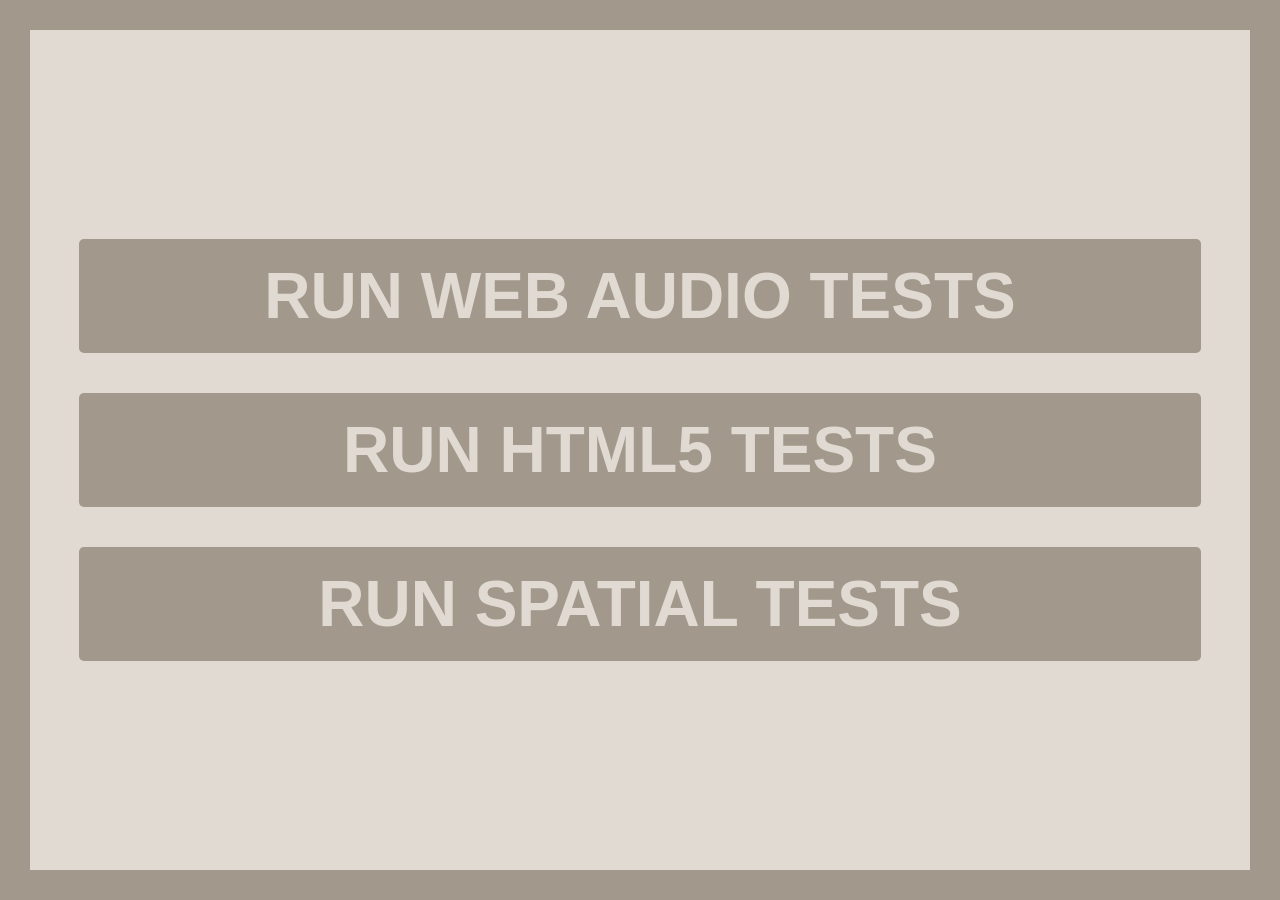
<file: howler-Javascript/tests/index.html>
<!doctype html>
<html lang="en">
<head>
  <meta charset="utf-8">
  <title>Howler.js Tests</title>
  <link rel="stylesheet" href="./css/styles.css">
</head>
<body>
  <div id="container">
    <button class="button" id="webaudio">RUN WEB AUDIO TESTS</button>
    <button class="button" id="html5">RUN HTML5 TESTS</button>
    <button class="button" id="spatial">RUN SPATIAL TESTS</button>
  </div>

  <script>
    document.getElementById('webaudio').onclick = function() {
      window.location = 'core.webaudio.html';
    };

    document.getElementById('html5').onclick = function() {
      window.location = 'core.html5audio.html';
    };

    document.getElementById('spatial').onclick = function() {
      window.location = 'spatial.html';
    };
  </script>
</body>
</html>
</file>
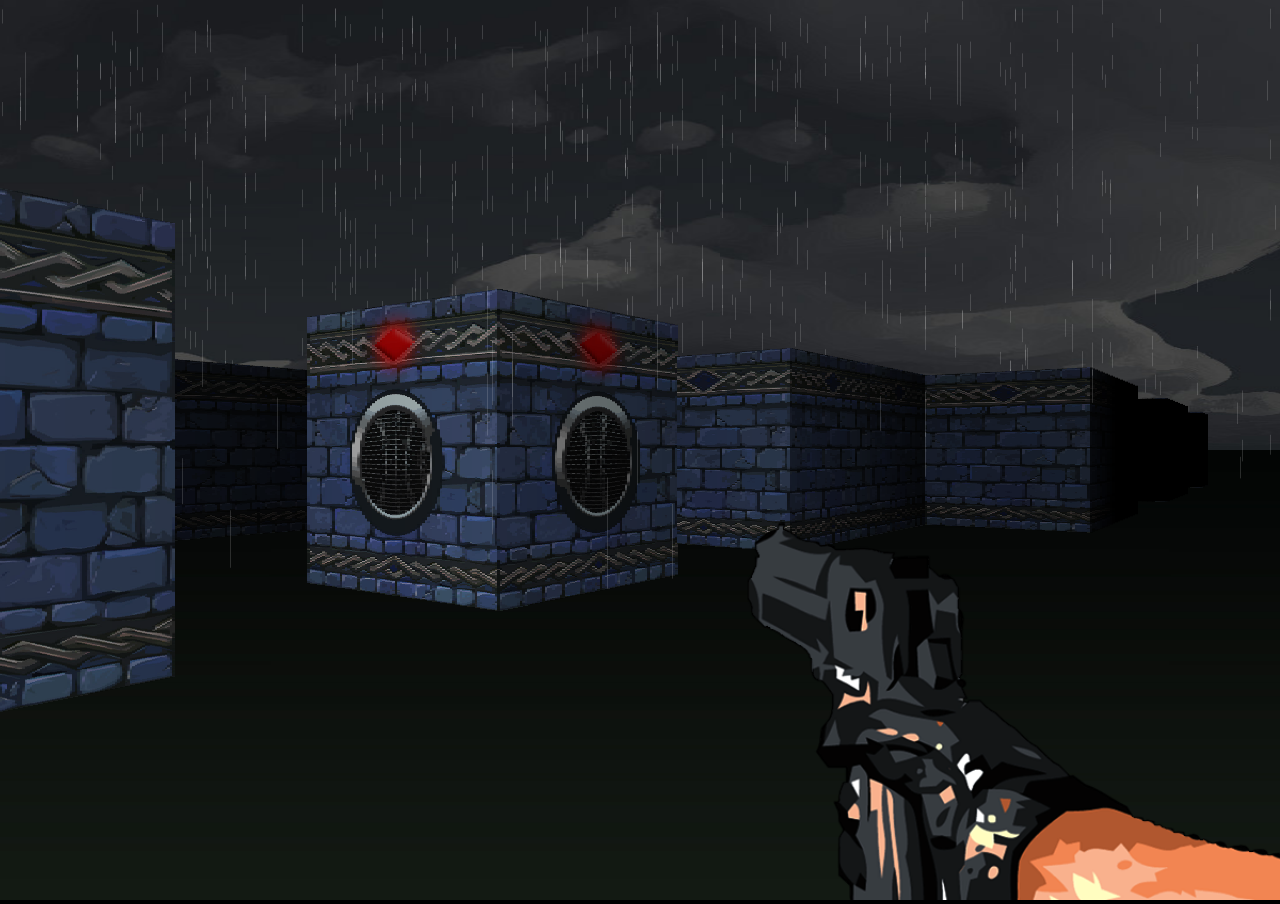
<file: howler-Javascript/examples/3d/index.html>
<!doctype html>
<html lang="en">
<head>
  <meta charset="utf-8">
  <meta name="viewport" content="user-scalable=no">
  <title>Howler.js 3D Spatial Audio</title>
  <link rel="stylesheet" href="./styles.css">
</head>
<body>
  <!-- Game Canvas -->
  <canvas id="canvas" width="1" height="1">

  <!-- Scripts -->
  <script src="../../src/howler.core.js"></script>
  <script src="../../src/plugins/howler.spatial.js"></script>
  <script src="./js/sound.js"></script>
  <script src="./js/player.js"></script>
  <script src="./js/controls.js"></script>
  <script src="./js/texture.js"></script>
  <script src="./js/map.js"></script>
  <script src="./js/camera.js"></script>
  <script src="./js/game.js"></script>
</body>
</html>
</file>
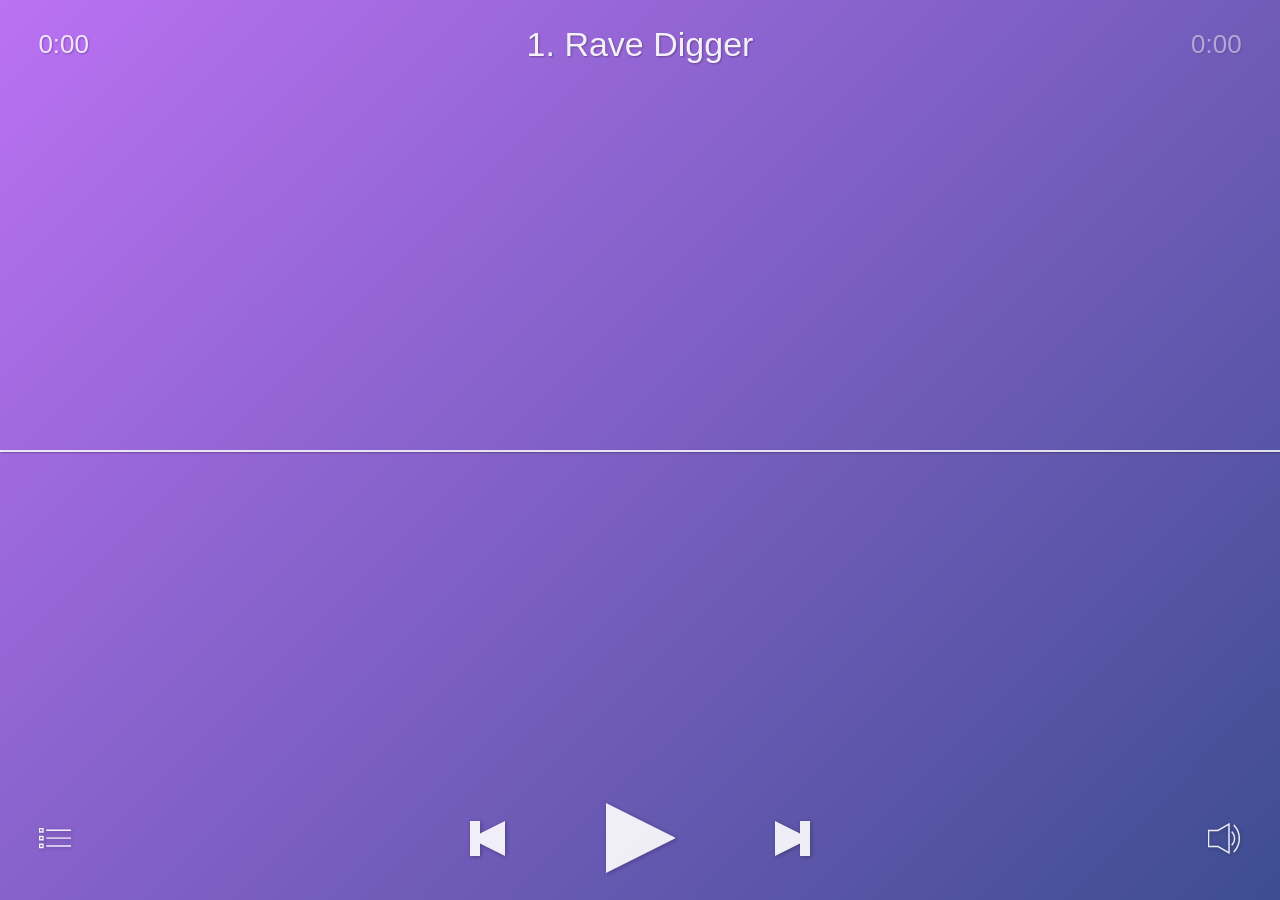
<file: howler-Javascript/examples/player/index.html>
<!doctype html>
<html lang="en">
<head>
  <meta charset="utf-8">
  <meta name="viewport" content="user-scalable=no">
  <title>Howler.js Audio Player</title>
  <link rel="stylesheet" href="./styles.css">
</head>
<body>
  <!-- Top Info -->
  <div id="title">
    <span id="track"></span>
    <div id="timer">0:00</div>
    <div id="duration">0:00</div>
  </div>

  <!-- Controls -->
  <div class="controlsOuter">
    <div class="controlsInner">
      <div id="loading"></div>
      <div class="btn" id="playBtn"></div>
      <div class="btn" id="pauseBtn"></div>
      <div class="btn" id="prevBtn"></div>
      <div class="btn" id="nextBtn"></div>
    </div>
    <div class="btn" id="playlistBtn"></div>
    <div class="btn" id="volumeBtn"></div>
  </div>

  <!-- Progress -->
  <div id="waveform"></div>
  <div id="bar"></div>
  <div id="progress"></div>

  <!-- Playlist -->
  <div id="playlist">
    <div id="list"></div>
  </div>

  <!-- Volume -->
  <div id="volume" class="fadeout">
    <div id="barFull" class="bar"></div>
    <div id="barEmpty" class="bar"></div>
    <div id="sliderBtn"></div>
  </div>

  <!-- Scripts -->
  <script src="../../src/howler.core.js"></script>
  <script src="./siriwave.js"></script>
  <script src="./player.js"></script>
</body>
</html>
</file>
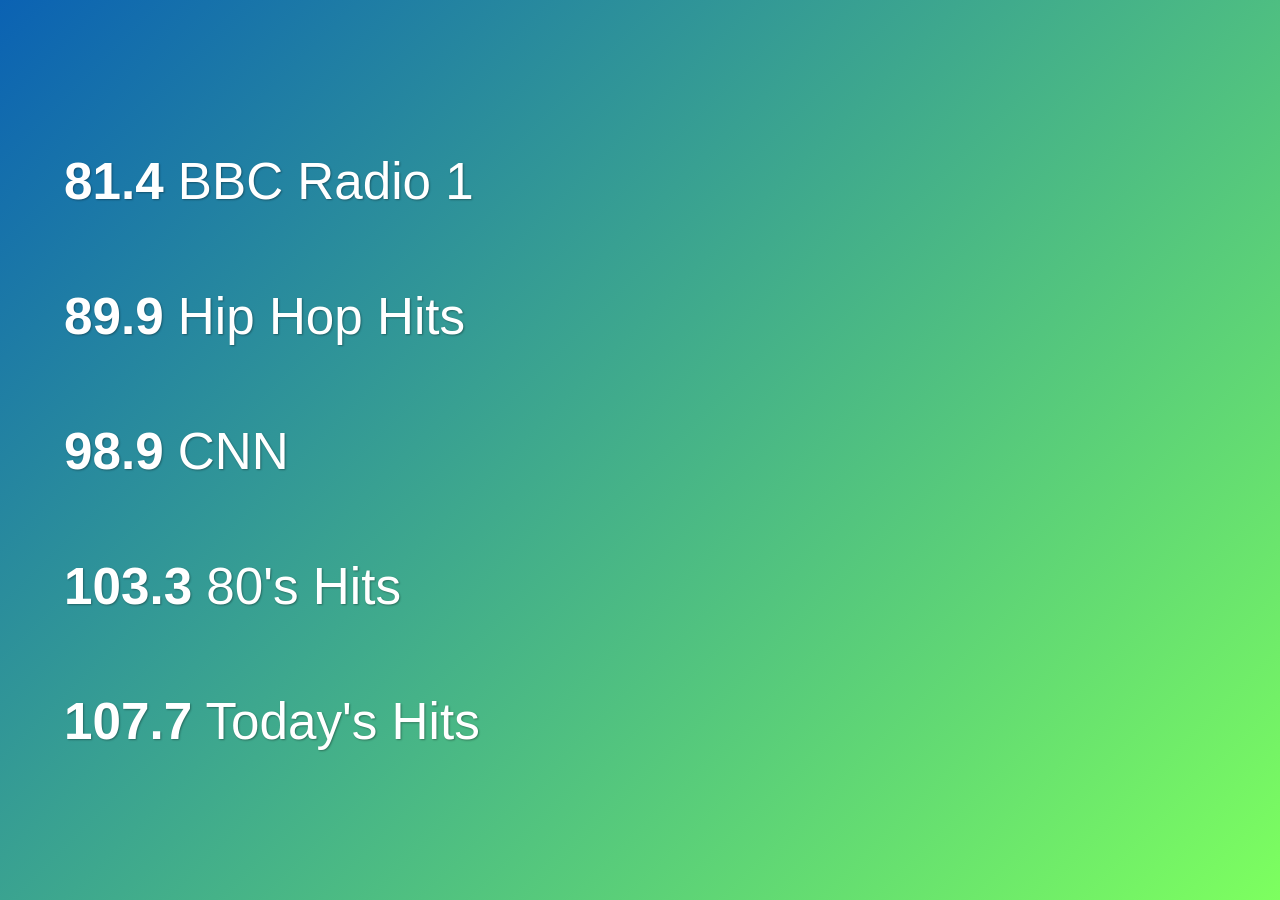
<file: howler-Javascript/examples/radio/index.html>
<!doctype html>
<html lang="en">
<head>
  <meta charset="utf-8">
  <meta name="viewport" content="user-scalable=no">
  <title>Howler.js Radio</title>
  <link rel="stylesheet" href="./styles.css">
</head>
<body>
  <!-- Stations -->
  <div class="padding"></div>
  <div id="station0" class="station">
    <div class="title">
      <div id="title0" class="subtitle"></div>
      <div id="live0" class="live">LIVE</div>
      <div id="playing0" class="playing">
        <div class="rect1"></div>
        <div class="rect2"></div>
        <div class="rect3"></div>
        <div class="rect4"></div>
        <div class="rect5"></div>
      </div>
    </div>
  </div>
  <div id="station1" class="station">
    <div class="title">
      <div id="title1" class="subtitle"></div>
      <div id="live1" class="live">LIVE</div>
      <div id="playing1" class="playing">
        <div class="rect1"></div>
        <div class="rect2"></div>
        <div class="rect3"></div>
        <div class="rect4"></div>
        <div class="rect5"></div>
      </div>
    </div>
  </div>
  <div id="station2" class="station">
    <div class="title">
      <div id="title2" class="subtitle"></div>
      <div id="live2" class="live">LIVE</div>
      <div id="playing2" class="playing">
        <div class="rect1"></div>
        <div class="rect2"></div>
        <div class="rect3"></div>
        <div class="rect4"></div>
        <div class="rect5"></div>
      </div>
    </div>
  </div>
  <div id="station3" class="station">
    <div class="title">
      <div id="title3" class="subtitle"></div>
      <div id="live3" class="live">LIVE</div>
      <div id="playing3" class="playing">
        <div class="rect1"></div>
        <div class="rect2"></div>
        <div class="rect3"></div>
        <div class="rect4"></div>
        <div class="rect5"></div>
      </div>
    </div>
  </div>
  <div id="station4" class="station">
    <div class="title">
      <div id="title4" class="subtitle"></div>
      <div id="live4" class="live">LIVE</div>
      <div id="playing4" class="playing">
        <div class="rect1"></div>
        <div class="rect2"></div>
        <div class="rect3"></div>
        <div class="rect4"></div>
        <div class="rect5"></div>
      </div>
    </div>
  </div>
  <div class="padding"></div>

  <!-- Scripts -->
  <script src="../../src/howler.core.js"></script>
  <script src="./radio.js"></script>
</body>
</html>
</file>
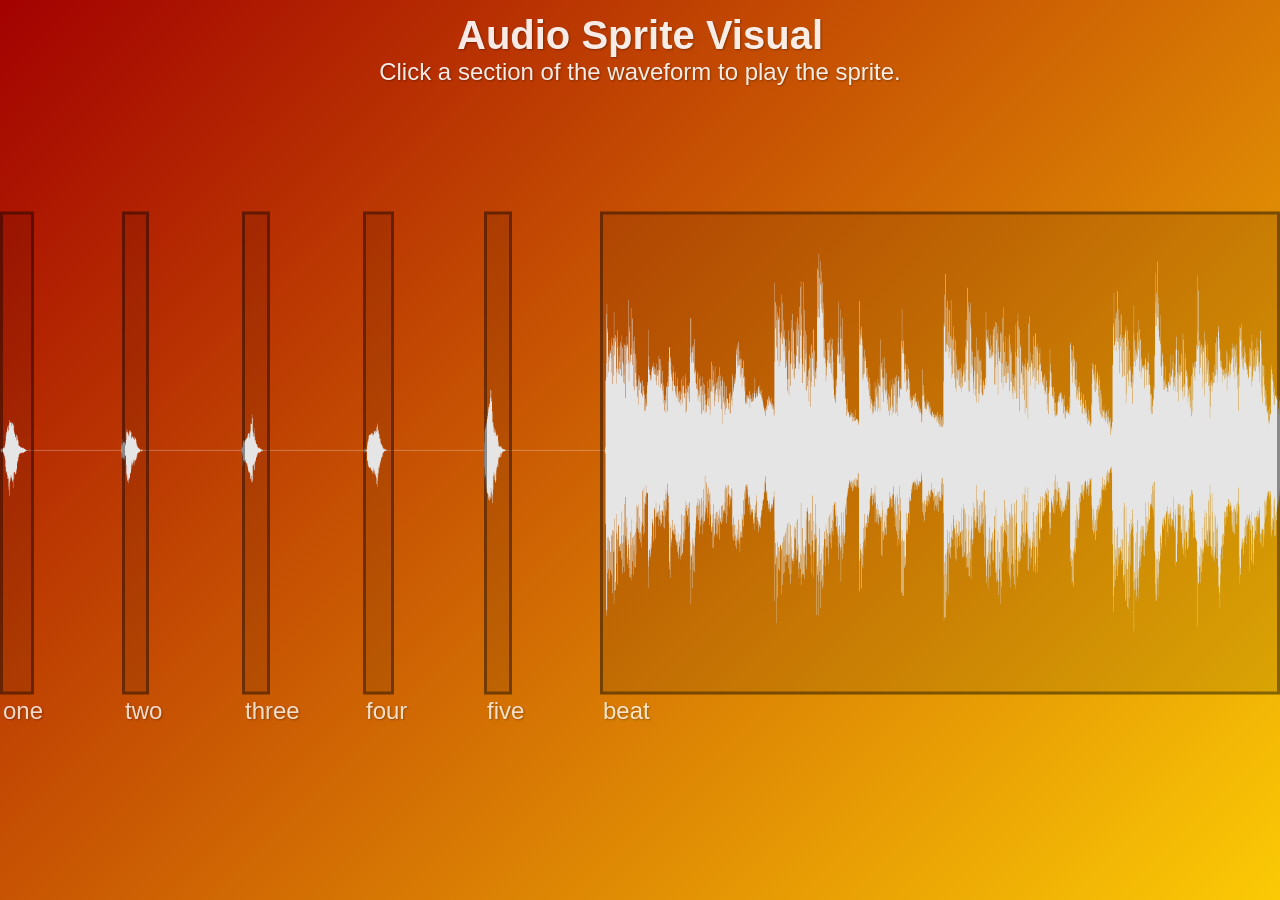
<file: howler-Javascript/examples/sprite/index.html>
<!doctype html>
<html lang="en">
<head>
  <meta charset="utf-8">
  <meta name="viewport" content="user-scalable=no">
  <title>Howler.js Audio Sprite Visual</title>
  <link rel="stylesheet" href="./styles.css">
</head>
<body>
  <!-- Top Info -->
  <div class="instructions">
    <span class="title">Audio Sprite Visual</span><br>
    <span class="description">Click a section of the waveform to play the sprite.</span>
  </div>

  <!-- Waveform -->
  <div id="waveform"></div>

  <!-- Sprite Click Areas -->
  <div class="sprites">
    <div id="sprite0" class="sprite">
      <div class="sprite-label">one</div>
    </div>
    <div id="sprite1" class="sprite">
      <div class="sprite-label">two</div>
    </div>
    <div id="sprite2" class="sprite">
      <div class="sprite-label">three</div>
    </div>
    <div id="sprite3" class="sprite">
      <div class="sprite-label">four</div>
    </div>
    <div id="sprite4" class="sprite">
      <div class="sprite-label">five</div>
    </div>
    <div id="sprite5" class="sprite">
      <div class="sprite-label">beat</div>
    </div>
  </div>

  <!-- Scripts -->
  <script src="../../src/howler.core.js"></script>
  <script src="./sprite.js"></script>
</body>
</html>
</file>
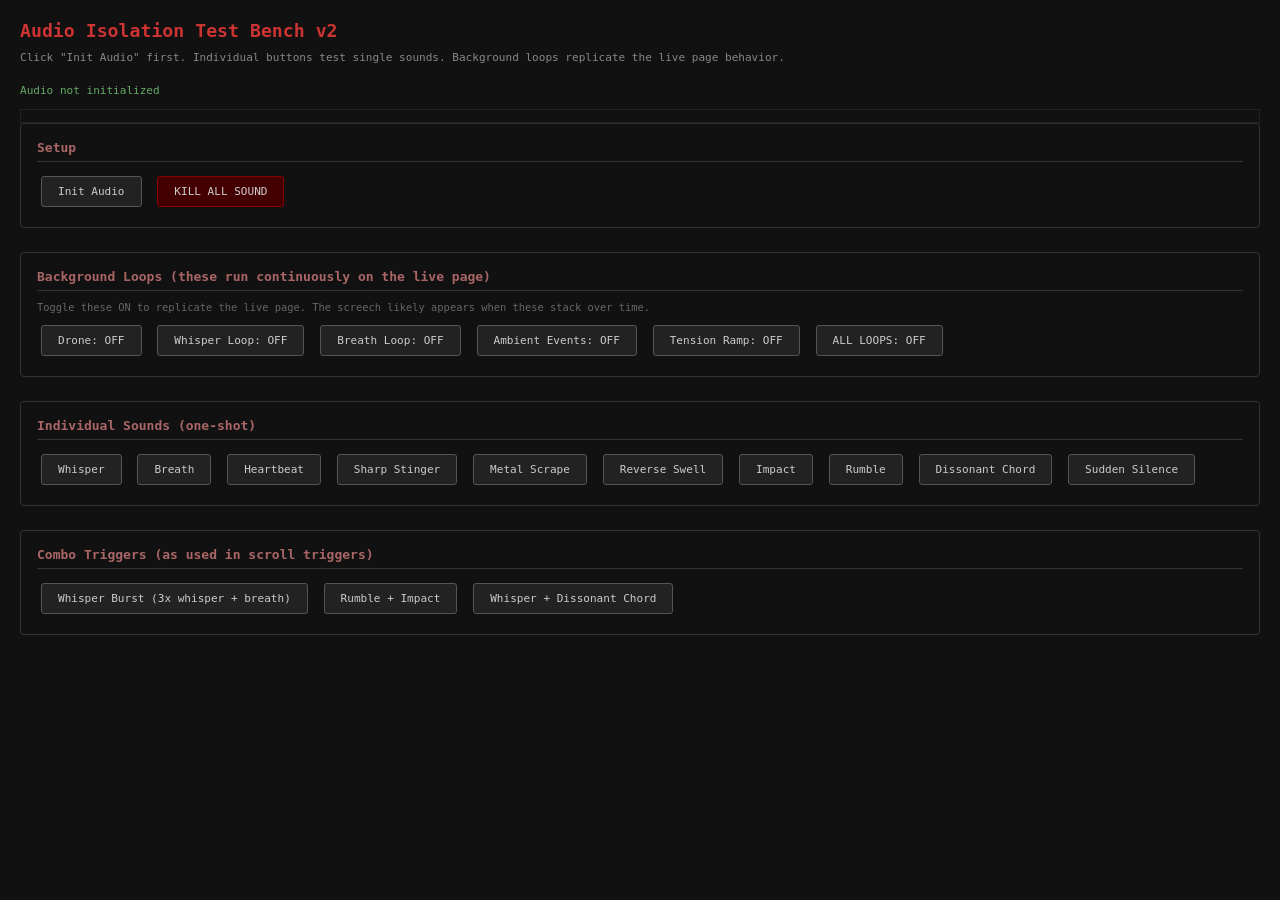
<file: Temp-TBSHT/audio-test.html>
<!DOCTYPE html>
<html lang="en">
<head>
<meta charset="UTF-8">
<meta name="viewport" content="width=device-width, initial-scale=1.0">
<title>Audio Isolation Test</title>
<style>
* { margin: 0; padding: 0; box-sizing: border-box; }
body { background: #111; color: #ddd; font-family: monospace; padding: 20px; }
h1 { color: #c33; margin-bottom: 10px; font-size: 1.4em; }
p.info { color: #888; margin-bottom: 20px; font-size: 0.85em; }
.section { margin-bottom: 24px; border: 1px solid #333; padding: 16px; border-radius: 4px; }
.section h2 { color: #a66; font-size: 1em; margin-bottom: 10px; border-bottom: 1px solid #333; padding-bottom: 6px; }
.section p.note { color: #666; font-size: 0.8em; margin-bottom: 8px; }
button {
  background: #222; color: #ccc; border: 1px solid #555; padding: 8px 16px;
  margin: 4px; cursor: pointer; border-radius: 3px; font-family: monospace; font-size: 0.85em;
}
button:hover { background: #333; border-color: #888; }
button:active { background: #444; }
button.stop { background: #400; border-color: #800; }
button.stop:hover { background: #600; }
button.active-loop { background: #040; border-color: #0a0; color: #0f0; }
#status { color: #6a6; margin-top: 12px; font-size: 0.85em; min-height: 1.2em; }
#event-log { margin-top: 12px; color: #888; font-size: 0.75em; max-height: 120px; overflow-y: auto; border: 1px solid #222; padding: 6px; }
</style>
</head>
<body>

<h1>Audio Isolation Test Bench v2</h1>
<p class="info">Click "Init Audio" first. Individual buttons test single sounds. Background loops replicate the live page behavior.</p>
<div id="status">Audio not initialized</div>
<div id="event-log"></div>

<div class="section">
  <h2>Setup</h2>
  <button onclick="initAudio()">Init Audio</button>
  <button class="stop" onclick="killAll()">KILL ALL SOUND</button>
</div>

<div class="section">
  <h2>Background Loops (these run continuously on the live page)</h2>
  <p class="note">Toggle these ON to replicate the live page. The screech likely appears when these stack over time.</p>
  <button id="btn-drone" onclick="toggleDrone()">Drone: OFF</button>
  <button id="btn-whisper-loop" onclick="toggleWhisperLoop()">Whisper Loop: OFF</button>
  <button id="btn-breath-loop" onclick="toggleBreathLoop()">Breath Loop: OFF</button>
  <button id="btn-ambient-loop" onclick="toggleAmbientLoop()">Ambient Events: OFF</button>
  <button id="btn-tension" onclick="toggleTension()">Tension Ramp: OFF</button>
  <button id="btn-all-loops" onclick="toggleAllLoops()">ALL LOOPS: OFF</button>
</div>

<div class="section">
  <h2>Individual Sounds (one-shot)</h2>
  <button onclick="testWhisper()">Whisper</button>
  <button onclick="testBreath()">Breath</button>
  <button onclick="testHeartbeat()">Heartbeat</button>
  <button onclick="testSharpTone()">Sharp Stinger</button>
  <button onclick="testMetalScrape()">Metal Scrape</button>
  <button onclick="testReverseSwell()">Reverse Swell</button>
  <button onclick="testImpact()">Impact</button>
  <button onclick="testRumble()">Rumble</button>
  <button onclick="testDissonantChord()">Dissonant Chord</button>
  <button onclick="testSuddenSilence()">Sudden Silence</button>
</div>

<div class="section">
  <h2>Combo Triggers (as used in scroll triggers)</h2>
  <button onclick="testWhisperBurst()">Whisper Burst (3x whisper + breath)</button>
  <button onclick="testRumbleCombo()">Rumble + Impact</button>
  <button onclick="testBleedCombo()">Whisper + Dissonant Chord</button>
</div>

<script>
'use strict';

var ctx = null;
var master = null;
var limiter = null;
var activeNodes = [];

// Loop states
var droneActive = false;
var whisperLoopActive = false;
var breathLoopActive = false;
var ambientLoopActive = false;
var tensionActive = false;
var allLoopsOn = false;
var droneGainNode = null;
var tension = 0;

function log(msg) {
  document.getElementById('status').textContent = msg;
}

function logEvent(msg) {
  var el = document.getElementById('event-log');
  var time = new Date().toLocaleTimeString();
  el.innerHTML = '<div>[' + time + '] ' + msg + '</div>' + el.innerHTML;
  if (el.children.length > 50) el.removeChild(el.lastChild);
}

function initAudio() {
  if (ctx) { log('Already initialized'); return; }
  ctx = new (window.AudioContext || window.webkitAudioContext)();

  limiter = ctx.createDynamicsCompressor();
  limiter.threshold.value = -6;
  limiter.knee.value = 3;
  limiter.ratio.value = 20;
  limiter.attack.value = 0.001;
  limiter.release.value = 0.1;
  limiter.connect(ctx.destination);

  master = ctx.createGain();
  master.gain.value = 0.30;
  master.connect(limiter);

  // Pre-generate noise buffers
  var noiseLen = Math.floor(ctx.sampleRate * 4);
  window._noiseBuf = ctx.createBuffer(1, noiseLen, ctx.sampleRate);
  var nd = window._noiseBuf.getChannelData(0);
  for (var i = 0; i < noiseLen; i++) nd[i] = Math.random() * 2 - 1;

  var longLen = Math.floor(ctx.sampleRate * 7);
  window._longNoiseBuf = ctx.createBuffer(1, longLen, ctx.sampleRate);
  var lnd = window._longNoiseBuf.getChannelData(0);
  for (var i = 0; i < longLen; i++) lnd[i] = Math.random() * 2 - 1;

  // Reverb (matches horror-effects.js exactly)
  window._reverbNode = ctx.createGain();
  window._reverbNode.gain.value = 0.25;

  var delayL = ctx.createDelay(); delayL.delayTime.value = 0.55;
  var delayR = ctx.createDelay(); delayR.delayTime.value = 0.79;
  var fbL = ctx.createGain(); fbL.gain.value = 0.30;
  var fbR = ctx.createGain(); fbR.gain.value = 0.25;

  var damp = ctx.createBiquadFilter();
  damp.type = 'lowpass'; damp.frequency.value = 2500;
  var hpf = ctx.createBiquadFilter();
  hpf.type = 'highpass'; hpf.frequency.value = 200;

  window._reverbNode.connect(hpf);
  hpf.connect(damp);
  damp.connect(delayL);
  damp.connect(delayR);
  delayL.connect(fbL); fbL.connect(delayR);
  delayR.connect(fbR); fbR.connect(delayL);

  var panL = ctx.createStereoPanner(); panL.pan.value = -0.8;
  var panR = ctx.createStereoPanner(); panR.pan.value = 0.8;
  delayL.connect(panL); panL.connect(master);
  delayR.connect(panR); panR.connect(master);

  if (ctx.state === 'suspended') ctx.resume();
  log('Audio initialized. Toggle background loops to replicate live page.');
}

function killAll() {
  if (!ctx) return;
  activeNodes.forEach(function(n) { try { n.stop(0); } catch(e) {} });
  activeNodes = [];
  master.gain.cancelScheduledValues(ctx.currentTime);
  master.gain.setValueAtTime(0, ctx.currentTime);

  droneActive = false;
  whisperLoopActive = false;
  breathLoopActive = false;
  ambientLoopActive = false;
  tensionActive = false;
  allLoopsOn = false;
  droneGainNode = null;
  tension = 0;

  updateButtons();

  setTimeout(function() {
    if (master) master.gain.setValueAtTime(0.30, ctx.currentTime);
  }, 100);
  log('ALL SOUND KILLED');
  logEvent('KILL ALL');
}

function updateButtons() {
  setBtnState('btn-drone', droneActive);
  setBtnState('btn-whisper-loop', whisperLoopActive);
  setBtnState('btn-breath-loop', breathLoopActive);
  setBtnState('btn-ambient-loop', ambientLoopActive);
  setBtnState('btn-tension', tensionActive);
  setBtnState('btn-all-loops', allLoopsOn);
}

function setBtnState(id, on) {
  var btn = document.getElementById(id);
  var label = btn.textContent.split(':')[0];
  btn.textContent = label + ': ' + (on ? 'ON' : 'OFF');
  if (on) btn.classList.add('active-loop');
  else btn.classList.remove('active-loop');
}

// ===== BACKGROUND LOOPS =====

function toggleDrone() {
  if (!ctx) { log('Init first'); return; }
  if (droneActive) { killAll(); return; }
  droneActive = true;
  updateButtons();
  startDrone();
  logEvent('Drone ON');
}

function startDrone() {
  droneGainNode = ctx.createGain();
  droneGainNode.gain.value = 0;
  droneGainNode.connect(master);
  droneGainNode.connect(window._reverbNode);
  droneGainNode.gain.linearRampToValueAtTime(0.08, ctx.currentTime + 3);

  createDroneLayer(42, 'sine', 0.4, 0.03, 2);
  createDroneLayer(44.5, 'triangle', 0.15, 0.05, 1.5);
  createDroneLayer(59.5, 'sine', 0.12, 0.02, 1);
  createDroneLayer(89, 'triangle', 0.04, 0.08, 0.5);
  createDroneLayer(220, 'sine', 0.06, 0.04, 3);
  createDroneLayer(330, 'triangle', 0.03, 0.02, 2);
  createDroneLayer(15500, 'sine', 0.01, 0.01, 0.1);
  createDroneLayer(15523, 'sine', 0.008, 0.012, 0.08);

  // Wind noise
  var noise = ctx.createBufferSource();
  noise.buffer = window._noiseBuf;
  noise.loop = true;
  var bp = ctx.createBiquadFilter();
  bp.type = 'bandpass'; bp.frequency.value = 300; bp.Q.value = 0.3;
  var noiseLfo = ctx.createOscillator();
  noiseLfo.type = 'sine'; noiseLfo.frequency.value = 0.015;
  var noiseLfoAmt = ctx.createGain(); noiseLfoAmt.gain.value = 30;
  noiseLfo.connect(noiseLfoAmt); noiseLfoAmt.connect(bp.frequency);
  noiseLfo.start(); activeNodes.push(noiseLfo);
  var nGain = ctx.createGain(); nGain.gain.value = 0.06;
  noise.connect(bp); bp.connect(nGain); nGain.connect(droneGainNode);
  noise.start(); activeNodes.push(noise);

  // Binaural
  var binGain = ctx.createGain(); binGain.gain.value = 0.05;
  binGain.connect(droneGainNode);
  var oscL = ctx.createOscillator(); oscL.type = 'sine'; oscL.frequency.value = 90;
  var panL = ctx.createStereoPanner(); panL.pan.value = -1;
  oscL.connect(panL); panL.connect(binGain); oscL.start(); activeNodes.push(oscL);
  var oscR = ctx.createOscillator(); oscR.type = 'sine'; oscR.frequency.value = 96.5;
  var panR = ctx.createStereoPanner(); panR.pan.value = 1;
  oscR.connect(panR); panR.connect(binGain); oscR.start(); activeNodes.push(oscR);

  // Tension update loop (same as horror-effects.js)
  updateTensionLoop();
}

function createDroneLayer(freq, type, vol, lfoFreq, lfoDepth) {
  var osc = ctx.createOscillator(); osc.type = type; osc.frequency.value = freq;
  var g = ctx.createGain(); g.gain.value = vol;
  var mod = ctx.createOscillator(); mod.type = 'sine'; mod.frequency.value = freq * 0.5;
  var modG = ctx.createGain(); modG.gain.value = Math.min(freq * 0.005, 2);
  mod.connect(modG); modG.connect(osc.frequency); mod.start();
  var lfo = ctx.createOscillator(); lfo.type = 'sine'; lfo.frequency.value = lfoFreq;
  var lfoAmt = ctx.createGain(); lfoAmt.gain.value = lfoDepth;
  lfo.connect(lfoAmt); lfoAmt.connect(osc.frequency);
  osc.connect(g); g.connect(droneGainNode);
  osc.start(); lfo.start();
  activeNodes.push(osc, lfo, mod);
}

function updateTensionLoop() {
  if (!droneActive || !droneGainNode) return;
  tension *= 0.97;
  if (tension < 0.01) tension = 0;
  var now = ctx.currentTime;
  var targetVol = Math.min(0.08 * (1 + tension * 1.5), 0.15);
  droneGainNode.gain.linearRampToValueAtTime(targetVol, now + 0.5);
  setTimeout(updateTensionLoop, 500);
}

// --- Whisper Loop ---
function toggleWhisperLoop() {
  if (!ctx) { log('Init first'); return; }
  whisperLoopActive = !whisperLoopActive;
  updateButtons();
  if (whisperLoopActive) scheduleWhisperLoop();
  logEvent('Whisper Loop ' + (whisperLoopActive ? 'ON' : 'OFF'));
}

function scheduleWhisperLoop() {
  if (!whisperLoopActive) return;
  var delay = 25000 + Math.random() * 35000; // 25-60s (same as CONFIG)
  setTimeout(function() {
    if (!whisperLoopActive) return;
    testWhisper();
    logEvent('Auto whisper fired');
    scheduleWhisperLoop();
  }, delay);
}

// --- Breath Loop ---
function toggleBreathLoop() {
  if (!ctx) { log('Init first'); return; }
  breathLoopActive = !breathLoopActive;
  updateButtons();
  if (breathLoopActive) scheduleBreathLoop();
  logEvent('Breath Loop ' + (breathLoopActive ? 'ON' : 'OFF'));
}

function scheduleBreathLoop() {
  if (!breathLoopActive) return;
  var delay = 15000 + Math.random() * 25000; // 15-40s (same as horror-effects.js)
  setTimeout(function() {
    if (!breathLoopActive) return;
    testBreath();
    logEvent('Auto breath fired');
    scheduleBreathLoop();
  }, delay);
}

// --- Ambient Event Loop ---
function toggleAmbientLoop() {
  if (!ctx) { log('Init first'); return; }
  ambientLoopActive = !ambientLoopActive;
  updateButtons();
  if (ambientLoopActive) scheduleAmbientLoop();
  logEvent('Ambient Loop ' + (ambientLoopActive ? 'ON' : 'OFF'));
}

function scheduleAmbientLoop() {
  if (!ambientLoopActive) return;
  var delay = 30000 + Math.random() * 50000; // 30-80s (same as CONFIG)
  setTimeout(function() {
    if (!ambientLoopActive) return;
    var r = Math.random();
    if (r < 0.40) {
      logEvent('Ambient: nothing (40% chance)');
    } else if (r < 0.52) {
      logEvent('Ambient: whisper');
      testWhisper();
    } else if (r < 0.64) {
      logEvent('Ambient: metal scrape');
      testMetalScrape();
    } else if (r < 0.76) {
      logEvent('Ambient: breath');
      testBreath();
    } else if (r < 0.88) {
      logEvent('Ambient: dissonant chord');
      testDissonantChord();
    } else {
      logEvent('Ambient: reverse swell');
      testReverseSwell();
    }
    scheduleAmbientLoop();
  }, delay);
}

// --- Tension Ramp (simulates scrolling down) ---
function toggleTension() {
  if (!ctx) { log('Init first'); return; }
  tensionActive = !tensionActive;
  updateButtons();
  if (tensionActive) rampTension();
  logEvent('Tension Ramp ' + (tensionActive ? 'ON' : 'OFF'));
}

function rampTension() {
  if (!tensionActive) { tension = 0; return; }
  tension = Math.min(tension + 0.02, 1.0);
  logEvent('Tension: ' + tension.toFixed(2));
  setTimeout(rampTension, 1000);
}

// --- All Loops ---
function toggleAllLoops() {
  if (!ctx) { log('Init first'); return; }
  allLoopsOn = !allLoopsOn;
  if (allLoopsOn) {
    if (!droneActive) toggleDrone();
    if (!whisperLoopActive) toggleWhisperLoop();
    if (!breathLoopActive) toggleBreathLoop();
    if (!ambientLoopActive) toggleAmbientLoop();
    if (!tensionActive) toggleTension();
  } else {
    killAll();
  }
  updateButtons();
  logEvent('ALL LOOPS ' + (allLoopsOn ? 'ON' : 'OFF'));
}

// ===== INDIVIDUAL SOUNDS =====

function testWhisper() {
  if (!ctx) { log('Init first'); return; }
  log('Playing: Whisper');
  logEvent('Whisper');
  var dur = 2.0 + Math.random() * 3.5;
  var now = ctx.currentTime;

  var src = ctx.createBufferSource();
  src.buffer = window._longNoiseBuf;

  var throatDelay = ctx.createDelay();
  throatDelay.delayTime.value = 0.002 + Math.random() * 0.003;
  var throatFb = ctx.createGain(); throatFb.gain.value = 0.45;
  throatDelay.connect(throatFb); throatFb.connect(throatDelay);
  src.connect(throatDelay);

  var filt1 = ctx.createBiquadFilter(); filt1.type = 'bandpass'; filt1.frequency.value = 600 + Math.random() * 800; filt1.Q.value = 2;
  var filt2 = ctx.createBiquadFilter(); filt2.type = 'highpass'; filt2.frequency.value = 2000;

  var g = ctx.createGain();
  g.gain.setValueAtTime(0, now);
  g.gain.linearRampToValueAtTime(0.10, now + 0.2);
  g.gain.setValueAtTime(0.10, now + dur * 0.7);
  g.gain.linearRampToValueAtTime(0, now + dur);

  var pan = ctx.createStereoPanner();
  pan.pan.setValueAtTime((Math.random() - 0.5) * 1.5, now);

  throatDelay.connect(filt1); filt1.connect(filt2); filt2.connect(g);
  g.connect(pan); pan.connect(master); pan.connect(window._reverbNode);
  src.start(now); src.stop(now + dur);
  activeNodes.push(src);
}

function testBreath() {
  if (!ctx) { log('Init first'); return; }
  log('Playing: Breath');
  logEvent('Breath');
  var dur = 2.5 + Math.random() * 2;
  var now = ctx.currentTime;

  var src = ctx.createBufferSource();
  src.buffer = window._longNoiseBuf;

  var throatDelay = ctx.createDelay();
  throatDelay.delayTime.value = 0.005;
  var throatFb = ctx.createGain(); throatFb.gain.value = 0.40;
  throatDelay.connect(throatFb); throatFb.connect(throatDelay);
  src.connect(throatDelay);

  var f1 = ctx.createBiquadFilter(); f1.type = 'bandpass'; f1.frequency.value = 350; f1.Q.value = 1.2;
  var f2 = ctx.createBiquadFilter(); f2.type = 'bandpass'; f2.frequency.value = 1100; f2.Q.value = 2;

  var g = ctx.createGain();
  g.gain.setValueAtTime(0, now);
  g.gain.linearRampToValueAtTime(0.07, now + dur * 0.3);
  g.gain.linearRampToValueAtTime(0.07 * 0.15, now + dur * 0.45);
  g.gain.linearRampToValueAtTime(0.07 * 0.7, now + dur * 0.75);
  g.gain.linearRampToValueAtTime(0, now + dur);

  var pan = ctx.createStereoPanner();
  pan.pan.setValueAtTime((Math.random() - 0.5) * 1.5, now);

  throatDelay.connect(f1); throatDelay.connect(f2);
  f1.connect(g); f2.connect(g);
  g.connect(pan); pan.connect(master); pan.connect(window._reverbNode);
  src.start(now); src.stop(now + dur);
  activeNodes.push(src);
}

function testHeartbeat() {
  if (!ctx) { log('Init first'); return; }
  log('Playing: Heartbeat');
  logEvent('Heartbeat');
  var beats = 6;
  var now = ctx.currentTime;

  for (var i = 0; i < beats; i++) {
    var t = now + i * 0.75;
    var o1 = ctx.createOscillator(); o1.type = 'sine';
    o1.frequency.setValueAtTime(80, t);
    o1.frequency.exponentialRampToValueAtTime(20, t + 0.15);
    var g1 = ctx.createGain();
    g1.gain.setValueAtTime(0, t);
    g1.gain.linearRampToValueAtTime(0.18, t + 0.02);
    g1.gain.exponentialRampToValueAtTime(0.001, t + 0.3);
    var shaper = ctx.createWaveShaper();
    shaper.curve = new Float32Array([-0.8, 0, 0.8]);
    o1.connect(shaper); shaper.connect(g1); g1.connect(master);
    o1.start(t); o1.stop(t + 0.35); activeNodes.push(o1);

    var o2 = ctx.createOscillator(); o2.type = 'sine';
    o2.frequency.setValueAtTime(60, t + 0.2);
    o2.frequency.exponentialRampToValueAtTime(15, t + 0.4);
    var g2 = ctx.createGain();
    g2.gain.setValueAtTime(0, t + 0.18);
    g2.gain.linearRampToValueAtTime(0.18 * 0.8, t + 0.22);
    g2.gain.exponentialRampToValueAtTime(0.001, t + 0.5);
    o2.connect(g2); g2.connect(master);
    o2.start(t + 0.18); o2.stop(t + 0.55); activeNodes.push(o2);
  }
}

function testSharpTone() {
  if (!ctx) { log('Init first'); return; }
  log('Playing: Sharp Stinger');
  logEvent('Sharp Stinger');
  var now = ctx.currentTime; var dur = 0.8;

  var carrier = ctx.createOscillator(); carrier.type = 'triangle';
  carrier.frequency.value = 800 + Math.random() * 400;
  var modulator = ctx.createOscillator(); modulator.type = 'sine';
  modulator.frequency.value = carrier.frequency.value * (1.5 + Math.random() * 0.5);
  var modGain = ctx.createGain();
  modGain.gain.setValueAtTime(150, now);
  modGain.gain.exponentialRampToValueAtTime(5, now + dur);
  modulator.connect(modGain); modGain.connect(carrier.frequency);

  var filter = ctx.createBiquadFilter(); filter.type = 'bandpass';
  filter.frequency.setValueAtTime(2500, now);
  filter.frequency.exponentialRampToValueAtTime(500, now + dur);
  filter.Q.value = 1.5;

  var g = ctx.createGain();
  g.gain.setValueAtTime(0, now);
  g.gain.linearRampToValueAtTime(0.15, now + 0.02);
  g.gain.exponentialRampToValueAtTime(0.001, now + dur);

  carrier.connect(filter); filter.connect(g); g.connect(master);
  carrier.start(now); modulator.start(now);
  carrier.stop(now + dur); modulator.stop(now + dur);
  activeNodes.push(carrier, modulator);
}

function testMetalScrape() {
  if (!ctx) { log('Init first'); return; }
  log('Playing: Metal Scrape');
  logEvent('Metal Scrape');
  var dur = 2.0 + Math.random() * 1.5;
  var now = ctx.currentTime;

  var src = ctx.createBufferSource(); src.buffer = window._noiseBuf;
  var combDelay = ctx.createDelay();
  combDelay.delayTime.setValueAtTime(0.003, now);
  combDelay.delayTime.exponentialRampToValueAtTime(0.015, now + dur);
  var combFb = ctx.createGain(); combFb.gain.value = 0.65;
  var damp = ctx.createBiquadFilter(); damp.type = 'lowpass'; damp.frequency.value = 2000;

  src.connect(combDelay); combDelay.connect(damp);
  damp.connect(combFb); combFb.connect(combDelay);

  var g = ctx.createGain();
  g.gain.setValueAtTime(0, now);
  g.gain.linearRampToValueAtTime(0.08, now + 0.1);
  g.gain.setValueAtTime(0.08, now + dur * 0.7);
  g.gain.linearRampToValueAtTime(0, now + dur);

  var pan = ctx.createStereoPanner();
  pan.pan.setValueAtTime((Math.random() - 0.5) * 1.5, now);
  combDelay.connect(g); g.connect(pan);
  pan.connect(master); pan.connect(window._reverbNode);
  src.start(now); src.stop(now + dur); activeNodes.push(src);
}

function testReverseSwell() {
  if (!ctx) { log('Init first'); return; }
  log('Playing: Reverse Swell');
  logEvent('Reverse Swell');
  var dur = 2.5 + Math.random() * 1.5;
  var now = ctx.currentTime;
  var baseFreq = 80 + Math.random() * 40;

  var osc = ctx.createOscillator(); osc.type = 'triangle'; osc.frequency.value = baseFreq;
  var mod = ctx.createOscillator(); mod.type = 'sine'; mod.frequency.value = baseFreq * 2.14;
  var modG = ctx.createGain();
  modG.gain.setValueAtTime(0, now);
  modG.gain.linearRampToValueAtTime(60, now + dur - 0.1);
  mod.connect(modG); modG.connect(osc.frequency);

  var swellGain = ctx.createGain();
  swellGain.gain.setValueAtTime(0.001, now);
  swellGain.gain.exponentialRampToValueAtTime(0.10, now + dur - 0.05);
  swellGain.gain.setValueAtTime(0, now + dur);

  var lp = ctx.createBiquadFilter(); lp.type = 'lowpass';
  lp.frequency.setValueAtTime(100, now);
  lp.frequency.exponentialRampToValueAtTime(2500, now + dur - 0.1);

  osc.connect(swellGain); swellGain.connect(lp); lp.connect(master);
  osc.start(now); mod.start(now);
  osc.stop(now + dur); mod.stop(now + dur);
  activeNodes.push(osc, mod);
}

function testImpact() {
  if (!ctx) { log('Init first'); return; }
  log('Playing: Impact');
  logEvent('Impact');
  var now = ctx.currentTime;

  var o = ctx.createOscillator(); o.type = 'sine';
  o.frequency.setValueAtTime(120, now);
  o.frequency.exponentialRampToValueAtTime(10, now + 0.4);
  var g = ctx.createGain();
  g.gain.setValueAtTime(0, now);
  g.gain.linearRampToValueAtTime(0.20, now + 0.01);
  g.gain.exponentialRampToValueAtTime(0.001, now + 1.2);
  var shaper = ctx.createWaveShaper();
  shaper.curve = new Float32Array([-0.5, 0, 0.5]);
  o.connect(shaper); shaper.connect(g); g.connect(master); g.connect(window._reverbNode);
  o.start(now); o.stop(now + 1.2); activeNodes.push(o);

  var nSrc = ctx.createBufferSource(); nSrc.buffer = window._noiseBuf;
  var nG = ctx.createGain();
  nG.gain.setValueAtTime(0.12, now);
  nG.gain.exponentialRampToValueAtTime(0.001, now + 0.12);
  var nLP = ctx.createBiquadFilter(); nLP.type = 'lowpass'; nLP.frequency.value = 400;
  nSrc.connect(nLP); nLP.connect(nG); nG.connect(master); nG.connect(window._reverbNode);
  nSrc.start(now); nSrc.stop(now + 0.15); activeNodes.push(nSrc);
}

function testRumble() {
  if (!ctx) { log('Init first'); return; }
  log('Playing: Rumble');
  logEvent('Rumble');
  var duration = 4; var now = ctx.currentTime;

  var o = ctx.createOscillator(); o.type = 'sine'; o.frequency.value = 25;
  var lfo = ctx.createOscillator(); lfo.type = 'sine'; lfo.frequency.value = 0.5;
  var lfoG = ctx.createGain(); lfoG.gain.value = 10;
  lfo.connect(lfoG); lfoG.connect(o.frequency);
  lfo.start(now); lfo.stop(now + duration); activeNodes.push(lfo);

  var o2 = ctx.createOscillator(); o2.type = 'triangle'; o2.frequency.value = 35;
  var g = ctx.createGain();
  g.gain.setValueAtTime(0, now);
  g.gain.linearRampToValueAtTime(0.12, now + duration * 0.3);
  g.gain.setValueAtTime(0.12, now + duration * 0.7);
  g.gain.linearRampToValueAtTime(0, now + duration);

  o.connect(g); o2.connect(g); g.connect(master); g.connect(window._reverbNode);
  o.start(now); o2.start(now);
  o.stop(now + duration); o2.stop(now + duration);
  activeNodes.push(o, o2);
}

function testDissonantChord() {
  if (!ctx) { log('Init first'); return; }
  log('Playing: Dissonant Chord');
  logEvent('Dissonant Chord');
  var dur = 4 + Math.random() * 3;
  var now = ctx.currentTime;
  var base = 150 + Math.random() * 100;
  var intervals = [1, 1.059, 1.414, 1.887];

  var chordGain = ctx.createGain();
  chordGain.gain.setValueAtTime(0, now);
  chordGain.gain.linearRampToValueAtTime(0.10, now + 1.2);
  chordGain.gain.setValueAtTime(0.10, now + dur * 0.6);
  chordGain.gain.linearRampToValueAtTime(0, now + dur);

  for (var i = 0; i < intervals.length; i++) {
    var o = ctx.createOscillator(); o.type = 'triangle';
    o.frequency.value = base * intervals[i];
    var vib = ctx.createOscillator(); vib.type = 'sine'; vib.frequency.value = 3 + Math.random() * 2;
    var vibG = ctx.createGain(); vibG.gain.value = base * intervals[i] * 0.01;
    vib.connect(vibG); vibG.connect(o.frequency);
    vib.start(now); vib.stop(now + dur);
    var oG = ctx.createGain(); oG.gain.value = 0.25;
    o.connect(oG); oG.connect(chordGain);
    o.start(now); o.stop(now + dur);
    activeNodes.push(o, vib);
  }

  var lp = ctx.createBiquadFilter(); lp.type = 'lowpass'; lp.frequency.value = 1500;
  var pan = ctx.createStereoPanner();
  pan.pan.setValueAtTime((Math.random() - 0.5) * 1.2, now);
  chordGain.connect(lp); lp.connect(pan);
  pan.connect(master); pan.connect(window._reverbNode);
}

function testSuddenSilence() {
  if (!ctx) { log('Init first'); return; }
  log('Playing: Sudden Silence (kills drone, restarts after 3-5s)');
  logEvent('Sudden Silence');
  var now = ctx.currentTime;
  activeNodes.forEach(function(n) { try { n.stop(now); } catch(e) {} });
  activeNodes = [];
  tension = 0;
  master.gain.cancelScheduledValues(now);
  master.gain.setValueAtTime(master.gain.value, now);
  master.gain.linearRampToValueAtTime(0, now + 0.01);

  droneActive = false;
  droneGainNode = null;

  setTimeout(function() {
    var resumeTime = ctx.currentTime;
    master.gain.setValueAtTime(0, resumeTime);
    master.gain.linearRampToValueAtTime(0.30, resumeTime + 2);
    droneActive = true;
    startDrone();
    updateButtons();
    logEvent('Drone restarted after silence');
  }, 3000 + Math.random() * 2000);
}

// ===== COMBOS =====
function testWhisperBurst() {
  if (!ctx) { log('Init first'); return; }
  log('Whisper Burst'); logEvent('Whisper Burst combo');
  testWhisper();
  setTimeout(testWhisper, 200);
  setTimeout(testWhisper, 500);
  setTimeout(testBreath, 800);
}

function testRumbleCombo() {
  if (!ctx) { log('Init first'); return; }
  log('Rumble + Impact'); logEvent('Rumble + Impact combo');
  testRumble(); testImpact();
}

function testBleedCombo() {
  if (!ctx) { log('Init first'); return; }
  log('Whisper + Chord'); logEvent('Whisper + Chord combo');
  testWhisper(); testDissonantChord();
}
</script>
</body>
</html>
</file>
<file: howler-Javascript/tests/css/styles.css>
html {
  width: 100%;
  height: 100%;  
  overflow: hidden;
  padding: 0;
  margin: 0;
  outline: 0;
}

body {
  width: 100%;
  height: 100%;
  overflow: hidden;
  background: #e0dad2;
  border: 30px solid #a2998c;
  margin: 0;
  padding: 0;
  outline: 0;
  font-family: 'Lucida Grande', Arial;
  font-weight: bold;
  font-size: 50px;
  font-size: 7vw;
  color: #a2998c;
  -moz-box-sizing: border-box;
  -webkit-box-sizing: border-box;
  box-sizing: border-box;
  -moz-user-select: none;
  -webkit-user-select: none;
  user-select: none;
  cursor: default;
}

/* Main Components */
#container {
  width: 100%;
  height: 100%;
  text-align: center;
}
.button{
  background: #a2998c;
  border: none;
  outline: 0;
  padding: 20px 50px;
  margin: 0;
  font-family: 'Lucida Grande', Arial;
  font-weight: bold;
  font-size: 40px;
  font-size: 5vw;
  color: #e0dad2;
  border-radius: 5px;
  width: 92%;
  margin: 20px 0;
}
.button:hover {
  background: #91887b;
  cursor: pointer;
}
.button[disabled] {
  pointer-events: none;
  opacity: 0.5;
}
#logo {
  background-image: url('[data-uri]');
  width: 100px;
  height: 100px;
  position: absolute;
  bottom: 60px;
  left: 50%;
  margin: 0 -50px 0 -50px;
}

/* index.html */
#container {
  display: -webkit-box;
  display: -ms-flexbox;
  display: -webkit-flex;
  display: flex;
  -webkit-flex-direction: column;
  -webkit-box-direction: column;
  -ms-flex-direction: column;
  flex-direction: column;
  -webkit-justify-content: center;
  -webkit-box-pack: center;
  -ms-flex-pack: center;
  justify-content: center;
  -webkit-box-align: center;
  -webkit-align-items: center;
  -ms-flex-align: center;
  align-items: center;
}

@media screen and (max-height: 400px) {
  .button {
    padding: 5px;
  }
}
</file>
<file: howler-Javascript/examples/3d/styles.css>
html {
  width: 100%;
  height: 100%;  
  overflow: hidden;
  padding: 0;
  margin: 0;
  outline: 0;
}

body {
  width: 100%;
  height: 100%;
  padding: 0;
  margin: 0;
  overflow: hidden;
  background: #000;
  -webkit-user-select: none;
  user-select: none;
  -webkit-tap-highlight-color: rgba(255, 255, 255, 0);
}

#canvas {
  width: 100%;
  height: 100%;
}
</file>
<file: howler-Javascript/examples/player/styles.css>
html {
  width: 100%;
  height: 100%;  
  overflow: hidden;
  padding: 0;
  margin: 0;
  outline: 0;
}

body {
  width: 100%;
  height: 100%;
  padding: 0;
  margin: 0;
  overflow: hidden;
  background: #bb71f3;
  background: -moz-linear-gradient(-45deg, #bb71f3 0%, #3d4d91 100%);
  background: -webkit-linear-gradient(-45deg, #bb71f3 0%, #3d4d91 100%);
  background: linear-gradient(135deg, #bb71f3 0%, #3d4d91 100%);
  filter: progid:DXImageTransform.Microsoft.gradient(startColorstr='#bb71f3', endColorstr='#3d4d91', GradientType=1);
  font-family: "Helvetica Neue", "Futura", "Trebuchet MS", Arial;
  -webkit-user-select: none;
  user-select: none;
  -webkit-tap-highlight-color: rgba(255, 255, 255, 0);
}

/* Top Info */
#title {
  position: absolute;
  width: 100%;
  top: 3%;
  line-height: 34px;
  height: 34px;
  text-align: center;
  font-size: 34px;
  opacity: 0.9;
  font-weight: 300;
  color: #fff;
  text-shadow: 1px 1px 2px rgba(0, 0, 0, 0.33);
}
#timer {
  position: absolute;
  top: 0;
  left: 3%;
  text-align: left;
  font-size: 26px;
  opacity: 0.9;
  font-weight: 300;
  color: #fff;
  text-shadow: 1px 1px 2px rgba(0, 0, 0, 0.33);
}
#duration {
  position: absolute;
  top: 0;
  right: 3%;
  text-align: right;
  font-size: 26px;
  opacity: 0.5;
  font-weight: 300;
  color: #fff;
  text-shadow: 1px 1px 2px rgba(0, 0, 0, 0.33);
}

/* Controls */
.controlsOuter {
  position: absolute;
  width: 100%;
  height: 70px;
  bottom: 3%;
}
.controlsInner {
  position: absolute;
  width: 340px;
  height: 70px;
  left: 50%;
  margin: 0 -170px;
}
.btn {
  position: absolute;
  cursor: pointer;
  opacity: 0.9;
  -webkit-filter: drop-shadow(1px 1px 2px rgba(0, 0, 0, 0.33));
  filter: drop-shadow(1px 1px 2px rgba(0, 0, 0, 0.33));
  -webkit-user-select: none;
  user-select: none;
}
.btn:hover {
  opacity: 1;
}
#playBtn {
  background-image: url('[data-uri]');
  width: 69px;
  height: 70px;
  left: 50%;
  margin: auto -34.5px;
}
#pauseBtn {
  background-image: url('[data-uri]');
  width: 69px;
  height: 70px;
  left: 50%;
  margin: auto -34.5px;
  display: none;
}
#prevBtn {
  background-image: url('[data-uri]');
  width: 35px;
  height: 35px;
  left: 0;
  top: 50%;
  margin: -17.5px auto;
}
#nextBtn {
  background-image: url('[data-uri]');
  width: 35px;
  height: 35px;
  right: 0;
  top: 50%;
  margin: -17.5px auto;
}
#playlistBtn {
  background-image: url('[data-uri]');
  width: 35px;
  height: 35px;
  top: 50%;
  left: 3%;
  margin: -17.5px auto;
}
#volumeBtn {
  background-image: url('[data-uri]');
  width: 35px;
  height: 35px;
  top: 50%;
  right: 3%;
  margin: -17.5px auto;
}

/* Progress */
#waveform {
  width: 100%;
  height: 30%;
  position: absolute;
  left: 0;
  top: 50%;
  margin: -15% auto;
  display: none;
  cursor: pointer;
  opacity: 0.8;
  -webkit-user-select: none;
  user-select: none;
}
#waveform:hover {
  opacity: 1;
}
#bar {
  position: absolute;
  top: 50%;
  left: 0;
  width: 100%;
  height: 2px;
  background-color: rgba(255, 255, 255, 0.9);
  box-shadow: 1px 1px 2px rgba(0, 0, 0, 0.33);
  opacity: 0.9;
}
#progress {
  position: absolute;
  top: 0;
  left: 0;
  width: 0%;
  height: 100%;
  background-color: rgba(0, 0, 0, 0.1);
  z-index: -1;
}

/* Loading */
#loading {
  position: absolute;
  left: 50%;
  top: 50%;
  margin: -35px;
  width: 70px;
  height: 70px;
  background-color: #fff;
  border-radius: 100%;  
  -webkit-animation: sk-scaleout 1.0s infinite ease-in-out;
  animation: sk-scaleout 1.0s infinite ease-in-out;
  display: none;
}
@-webkit-keyframes sk-scaleout {
  0% { -webkit-transform: scale(0) }
  100% {
    -webkit-transform: scale(1.0);
    opacity: 0;
  }
}
@keyframes sk-scaleout {
  0% { 
    -webkit-transform: scale(0);
    transform: scale(0);
  } 100% {
    -webkit-transform: scale(1.0);
    transform: scale(1.0);
    opacity: 0;
  }
}

/* Plylist */
#playlist {
  width: 100%;
  height: 100%;
  position: absolute;
  top: 0;
  left: 0;
  background-color: rgba(0, 0, 0, 0.5);
  display: none;
}
#list {
  width: 100%;
  height: 100%;
  position: absolute;
  top: 0;
  left: 0;
  display: -webkit-box;
  display: -ms-flexbox;
  display: flex;
  -webkit-box-orient: vertical;
  -webkit-box-direction: normal;
  -ms-flex-direction: column;
  flex-direction: column;
  -webkit-box-pack: center;
  -ms-flex-pack: center;
  justify-content: center;
  -webkit-box-align: center;
  -ms-flex-align: center;
  align-items: center;
}
.list-song {
  width: 100%;
  height: 120px;
  font-size: 50px;
  line-height: 120px;
  text-align: center;
  font-weight: bold;
  color: #fff;
  text-shadow: 1px 1px 2px rgba(0, 0, 0, 0.33);
}
.list-song:hover {
  background-color: rgba(255, 255, 255, 0.1);
  cursor: pointer;
}

/* Volume */
#volume {
  width: 100%;
  height: 100%;
  position: absolute;
  top: 0;
  left: 0;
  background-color: rgba(0, 0, 0, 0.5);
  touch-action: none;
  -webkit-user-select: none;
  -webkit-tap-highlight-color: rgba(0, 0, 0, 0);
  display: none;
}
.bar {
  position: absolute;
  top: 50%;
  left: 5%;
  margin: -5px auto;
  height: 10px;
  background-color: rgba(255, 255, 255, 0.9);
  box-shadow: 1px 1px 2px rgba(0, 0, 0, 0.33);
}
#barEmpty {
  width: 90%;
  opacity: 0.5;
  box-shadow: none;
  cursor: pointer;
}
#barFull {
  width: 90%;
}
#sliderBtn {
  width: 50px;
  height: 50px;
  position: absolute;
  top: 50%;
  left: 93.25%;
  margin: -25px auto;
  background-color: rgba(255, 255, 255, 0.8);
  box-shadow: 1px 1px 5px rgba(0, 0, 0, 0.33);
  border-radius: 25px;
  cursor: pointer;
}

/* Fade-In */
.fadeout {
  webkit-animation: fadeout 0.5s;
  -ms-animation: fadeout 0.5s;
  animation: fadeout 0.5s;
}
.fadein {
  webkit-animation: fadein 0.5s;
  -ms-animation: fadein 0.5s;
  animation: fadein 0.5s;
}
@keyframes fadein {
  from { opacity: 0; }
  to   { opacity: 1; }
}
@-webkit-keyframes fadein {
  from { opacity: 0; }
  to   { opacity: 1; }
}
@-ms-keyframes fadein {
  from { opacity: 0; }
  to   { opacity: 1; }
}
@keyframes fadeout {
  from { opacity: 1; }
  to   { opacity: 0; }
}
@-webkit-keyframes fadeout {
  from { opacity: 1; }
  to   { opacity: 0; }
}
@-ms-keyframes fadeout {
  from { opacity: 1; }
  to   { opacity: 0; }
}
</file>
<file: howler-Javascript/examples/radio/styles.css>
html {
  width: 100%;
  height: 100%;  
  overflow: hidden;
  padding: 0;
  margin: 0;
  outline: 0;
}

body {
  width: 100%;
  height: 100%;
  padding: 0;
  margin: 0;
  overflow: hidden;
  background: #0b62b3;
  background: -moz-linear-gradient(-45deg, #0b62b3 0%, #7dff5f 100%);
  background: -webkit-linear-gradient(-45deg, #0b62b3 0%, #7dff5f 100%);
  background: linear-gradient(135deg, #0b62b3 0%, #7dff5f 100%);
  filter: progid:DXImageTransform.Microsoft.gradient(startColorstr='#0b62b3', endColorstr='#7dff5f', GradientType=1);
  font-family: "Helvetica Neue", "Futura", "Trebuchet MS", Arial;
  -webkit-user-select: none;
  user-select: none;
  -webkit-tap-highlight-color: rgba(255, 255, 255, 0);
}

/* Stations */
.padding {
  width: 100%;
  height: 12.5%;
}
.station {
  position: relative;
  width: 100%;
  height: 15%;
  display: -webkit-box;
  display: -ms-flexbox;
  display: -webkit-flex;
  display: flex;
  -webkit-flex-direction: column;
  -webkit-box-direction: column;
  -ms-flex-direction: column;
  flex-direction: column;
  -webkit-justify-content: center;
  -webkit-box-pack: center;
  -ms-flex-pack: center;
  justify-content: center;
  padding-left: 5%;
  cursor: pointer;
  box-sizing: border-box;
}
.station:hover {
  background-color: rgba(255, 255, 255, 0.1);
}
.title {
  font-size: 4vw;
  line-height: 4vw;
  font-weight: 300;
  color: #fff;
  text-shadow: 1px 1px 2px rgba(0, 0, 0, 0.33);
}
.subtitle {
  display: inline-block;
  vertical-align: middle;
}
.live {
  width: 8vw;
  height: 3vw;
  background-color: #cc1919;
  border-radius: 3px;
  font-weight: bold;
  color: #fff;
  font-size: 2.25vw;
  line-height: 3vw;
  display: inline-block;
  text-align: center;
  opacity: 0;
  text-shadow: none;
}

/* Playing Animation */
.playing {
  position: absolute;
  right: 5%;
  top: 50%;
  margin: -20px auto;
  width: 50px;
  height: 40px;
  text-align: center;
  font-size: 10px;
  -webkit-transition: all 0.2s ease;
  transition: all 0.2s ease;
  display: none;
}
.playing > div {
  background-color: #fff;
  height: 100%;
  width: 6px;
  display: inline-block;
  -webkit-transition: all 0.2s ease;
  transition: all 0.2s ease;
  -webkit-animation: wavy 1s ease infinite forwards;
  animation: wavy 1s ease infinite forwards;
  -webkit-transform-origin: 50% 50%;
  transform-origin: 50% 50%;
  box-shadow: 1px 1px 2px rgba(0, 0, 0, 0.33);
}
.playing .rect2 {
  -webkit-animation-delay: 0.25s;
  animation-delay: 0.25s;
}
.playing .rect3 {
  -webkit-animation-delay: 0.5s;
  animation-delay: 0.5s;
}
.playing .rect4 {
  -webkit-animation-delay: 0.75s;
  animation-delay: 0.75s;
}
.playing .rect5 {
  -webkit-animation-delay: 1.0s;
  animation-delay: 1.0s;
}
@-webkit-keyframes wavy {
  0% {
    -webkit-transform: scaleY(1);
    transform: scaleY(1);
  }
  50% {
    -webkit-transform: scaleY(0.6);
    transform: scaleY(0.6);
  }
  100% {
    -webkit-transform: scaleY(1);
    transform: scaleY(1);
  }
}
@keyframes wavy {
  0% {
    -webkit-transform: scaleY(1);
    transform: scaleY(1);
  }
  50% {
    -webkit-transform: scaleY(0.6);
    transform: scaleY(0.6);
  }
  100% {
    -webkit-transform: scaleY(1);
    transform: scaleY(1);
  }
}
</file>
<file: howler-Javascript/examples/sprite/styles.css>
html {
  width: 100%;
  height: 100%;  
  overflow: hidden;
  padding: 0;
  margin: 0;
  outline: 0;
}

body {
  width: 100%;
  height: 100%;
  font-size: 100%;
  padding: 0;
  margin: 0;
  overflow: hidden;
  background: #a30101;
  background: -moz-linear-gradient(-45deg, #a30101 0%, #fbca05 100%);
  background: -webkit-linear-gradient(-45deg, #a30101 0%, #fbca05 100%);
  background: linear-gradient(135deg, #a30101 0%, #fbca05 100%);
  filter: progid:DXImageTransform.Microsoft.gradient(startColorstr='#a30101', endColorstr='#fbca05', GradientType=1);
  font-family: "Helvetica Neue", "Futura", "Trebuchet MS", Arial;
  -webkit-user-select: none;
  user-select: none;
  -webkit-tap-highlight-color: rgba(255, 255, 255, 0);
}

/* Top Info */
.instructions {
  width: 100%;
  text-align: center;
  margin-top: 1%;
}
.title {
  font-size: 2.5em;
  opacity: 0.9;
  font-weight: 600;
  color: #fff;
  text-shadow: 1px 1px 2px rgba(0, 0, 0, 0.33);
}
.description {
  font-size: 1.5em;
  opacity: 0.9;
  font-weight: 300;
  color: #fff;
  text-shadow: 1px 1px 2px rgba(0, 0, 0, 0.33);
}

/* Waveform */
#waveform {
  background-image: url('[data-uri]');
  background-size: contain;
  background-repeat: no-repeat;
  background-position: center center;
  width: 100%;
  height: 100%;
  position: absolute;
  top: 0;
  left: 0;
}

/* Sprites */
.sprites {
  position: absolute;
  top: 50%;
  width: 100%;
  height: 53%;
  transform: translate(0, -50%);
  -ms-transform: translate(0, -50%);
  -webkit-transform: translate(0, -50%);
}
.progress {
  position: absolute;
  top: 0;
  left: 0;
  height: 100%;
  background-color: rgba(0, 0, 0, 0.1);
  width: 0;
}
.sprite {
  position: absolute;
  top: 0;
  background-color: rgba(0, 0, 0, 0.1);
  border: 3px solid rgba(0, 0, 0, 0.4);
  height: 100%;
  width: 0;
}
.sprite:hover {
  background-color: rgba(0, 0, 0, 0.2);
  cursor: pointer;
}
#sprite0 {
  left: 0;
}
#sprite1 {
  left: 0;
}
#sprite2 {
  left: 0;
}
#sprite3 {
  left: 0;
}
#sprite4 {
  left: 0;
}
#sprite5 {
  right: 0;
}
.sprite-label {
  font-size: 1.5em;
  opacity: 0.8;
  font-weight: 300;
  color: #fff;
  text-shadow: 1px 1px 2px rgba(0, 0, 0, 0.33);
  position: absolute;
  bottom: -33px;
  left: 0;
}

@media screen and (max-height: 480px), screen and (max-width: 670px) {
  body {
    font-size: 75%;
  }
}
</file>
